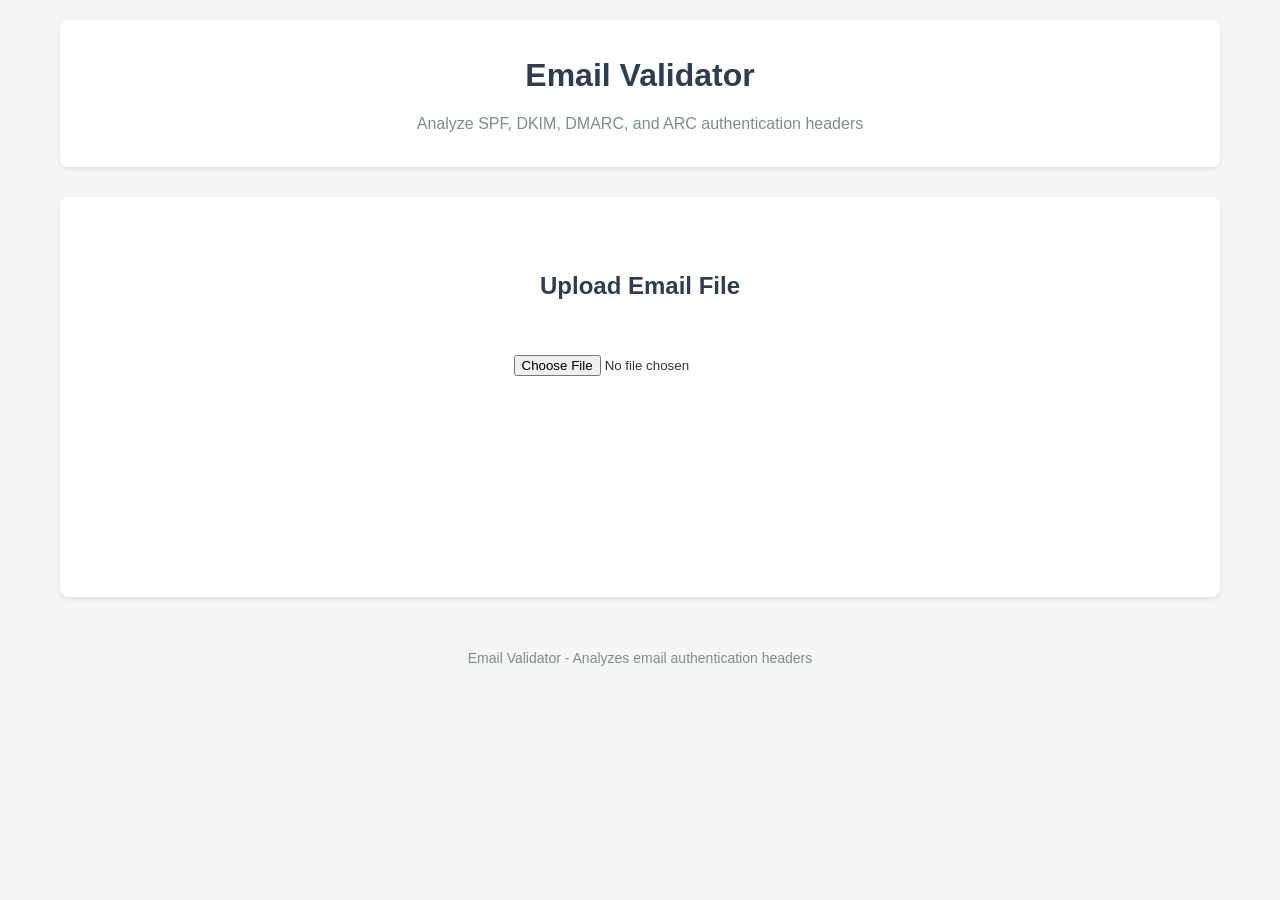
<file: index.html>
<!DOCTYPE html>
<html lang="en">
<head>
    <meta charset="UTF-8">
    <meta name="viewport" content="width=device-width, initial-scale=1.0">
    <title>Email Validator - SPF/DKIM/DMARC Analyzer</title>
    <link rel="stylesheet" href="styles.css">
</head>
<body>
    <div class="container">
        <header>
            <h1>Email Validator</h1>
            <p>Analyze SPF, DKIM, DMARC, and ARC authentication headers</p>
        </header>

        <main>
            <section class="upload-section">
                <h2>Upload Email File</h2>
                <input type="file" id="fileInput" accept=".eml,.txt" />
            </section>

            <section class="results-section" id="resultsSection" style="display: none;">
                <h2>Analysis Results</h2>
                <div id="emailTree" class="email-tree"></div>
            </section>

            <section class="debug-section" id="debugSection" style="display: none;">
                <h2>Debug Log</h2>
                <div id="debugLog" class="debug-log"></div>
            </section>

            <section class="error-section" id="errorSection" style="display: none;">
                <div class="error-message" id="errorMessage"></div>
            </section>
        </main>

        <footer>
            <p>Email Validator - Analyzes email authentication headers</p>
        </footer>
    </div>

    <script src="parser.js"></script>
    <script src="renderer.js"></script>
    <script src="main.js"></script>
</body>
</html>
</file>
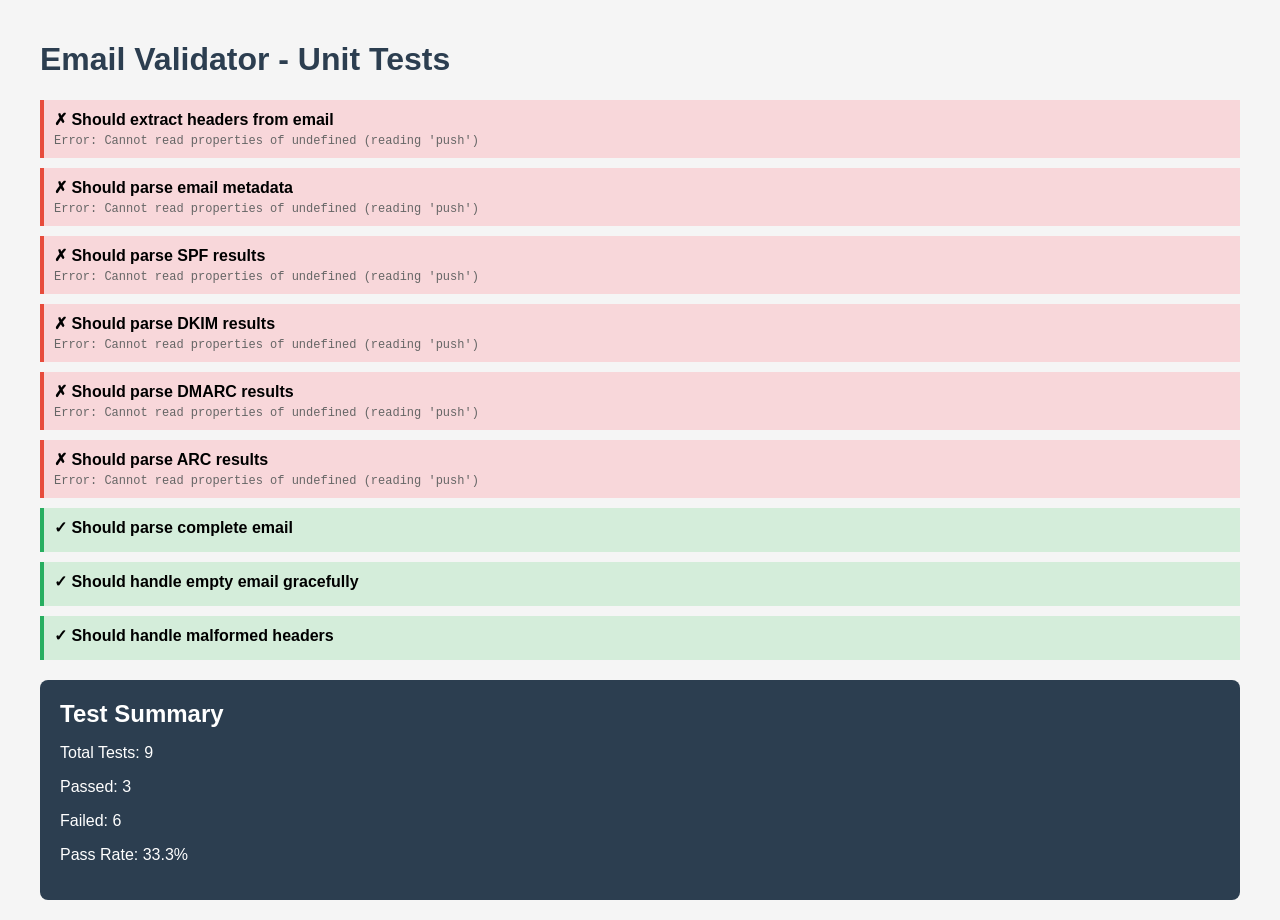
<file: tests.html>
<!DOCTYPE html>
<html lang="en">
<head>
    <meta charset="UTF-8">
    <meta name="viewport" content="width=device-width, initial-scale=1.0">
    <title>Email Validator - Unit Tests</title>
    <style>
        body {
            font-family: -apple-system, BlinkMacSystemFont, 'Segoe UI', Roboto, sans-serif;
            max-width: 1200px;
            margin: 0 auto;
            padding: 20px;
            background-color: #f5f5f5;
        }
        h1 {
            color: #2c3e50;
        }
        .test-suite {
            background: white;
            padding: 20px;
            margin: 20px 0;
            border-radius: 8px;
            box-shadow: 0 2px 4px rgba(0,0,0,0.1);
        }
        .test-case {
            padding: 10px;
            margin: 10px 0;
            border-left: 4px solid #3498db;
            background-color: #f8f9fa;
        }
        .test-case.pass {
            border-left-color: #27ae60;
            background-color: #d4edda;
        }
        .test-case.fail {
            border-left-color: #e74c3c;
            background-color: #f8d7da;
        }
        .test-name {
            font-weight: bold;
            margin-bottom: 5px;
        }
        .test-result {
            font-family: monospace;
            font-size: 12px;
            color: #666;
        }
        .summary {
            background: #2c3e50;
            color: white;
            padding: 20px;
            border-radius: 8px;
            margin-top: 20px;
        }
        .summary h2 {
            margin: 0 0 10px 0;
        }
    </style>
</head>
<body>
    <h1>Email Validator - Unit Tests</h1>
    <div id="test-results"></div>
    <div id="summary" class="summary"></div>

    <script src="parser.js"></script>
    <script src="test-suite.js"></script>
</body>
</html>
</file>
<file: styles.css>
* {
    margin: 0;
    padding: 0;
    box-sizing: border-box;
}

body {
    font-family: -apple-system, BlinkMacSystemFont, 'Segoe UI', Roboto, Oxygen, Ubuntu, Cantarell, sans-serif;
    background-color: #f5f5f5;
    color: #333;
    line-height: 1.6;
}

.container {
    max-width: 1200px;
    margin: 0 auto;
    padding: 20px;
}

header {
    background-color: #fff;
    padding: 30px;
    border-radius: 8px;
    box-shadow: 0 2px 4px rgba(0, 0, 0, 0.1);
    margin-bottom: 30px;
    text-align: center;
}

header h1 {
    color: #2c3e50;
    margin-bottom: 10px;
}

header p {
    color: #7f8c8d;
}

main {
    background-color: #fff;
    padding: 30px;
    border-radius: 8px;
    box-shadow: 0 2px 4px rgba(0, 0, 0, 0.1);
    min-height: 400px;
}

.upload-section {
    text-align: center;
    padding: 40px 20px;
}

.upload-section h2 {
    margin-bottom: 20px;
    color: #2c3e50;
}

#fileInput {
    margin: 20px 0;
    padding: 10px;
}

button {
    background-color: #3498db;
    color: white;
    padding: 12px 30px;
    border: none;
    border-radius: 4px;
    font-size: 16px;
    cursor: pointer;
    transition: background-color 0.3s;
}

button:hover:not(:disabled) {
    background-color: #2980b9;
}

button:disabled {
    background-color: #bdc3c7;
    cursor: not-allowed;
}

.results-section {
    margin-top: 30px;
}

.results-section h2 {
    color: #2c3e50;
    margin-bottom: 20px;
    padding-bottom: 10px;
    border-bottom: 2px solid #ecf0f1;
}

/* Section Styles */
.analysis-section {
    margin-bottom: 30px;
}

.section-header {
    font-size: 20px;
    font-weight: bold;
    color: #2c3e50;
    margin-bottom: 15px;
    padding-bottom: 10px;
    border-bottom: 2px solid #3498db;
}

.section-content {
    display: grid;
    grid-template-columns: repeat(auto-fill, minmax(300px, 1fr));
    gap: 15px;
}

/* Card Styles */
.info-card {
    background-color: #f8f9fa;
    border: 1px solid #dee2e6;
    border-radius: 6px;
    padding: 15px;
    transition: box-shadow 0.2s, transform 0.2s;
}

.info-card:hover {
    box-shadow: 0 4px 8px rgba(0, 0, 0, 0.1);
    transform: translateY(-2px);
}

/* Horizontal header card - compact layout for email headers */
.header-card {
    background-color: #f8f9fa;
    border-left: 3px solid #3498db;
    padding: 8px 12px;
    margin-bottom: 8px;
    display: flex;
    align-items: flex-start;
    gap: 10px;
}

.header-card .header-name {
    font-weight: 600;
    color: #495057;
    min-width: 150px;
    flex-shrink: 0;
}

.header-card .header-value {
    font-family: 'Courier New', monospace;
    font-size: 12px;
    color: #212529;
    word-break: break-word;
    flex: 1;
    background-color: #e9ecef;
    padding: 4px 8px;
    border-radius: 3px;
}

.card-title {
    font-size: 14px;
    font-weight: bold;
    color: #6c757d;
    margin-bottom: 10px;
    text-transform: uppercase;
    letter-spacing: 0.5px;
}

.card-content {
    font-size: 14px;
}

.card-row {
    margin: 8px 0;
    display: flex;
    flex-wrap: wrap;
    gap: 5px;
}

.card-label {
    font-weight: 600;
    color: #495057;
    min-width: 100px;
}

.card-value {
    color: #212529;
    word-break: break-word;
    flex: 1;
}

.card-value.monospace {
    font-family: 'Courier New', monospace;
    font-size: 12px;
    background-color: #e9ecef;
    padding: 2px 6px;
    border-radius: 3px;
}

.error-section {
    margin-top: 20px;
}

.error-message {
    background-color: #ffe6e6;
    color: #c0392b;
    padding: 15px;
    border-radius: 4px;
    border-left: 4px solid #e74c3c;
}

footer {
    text-align: center;
    margin-top: 30px;
    padding: 20px;
    color: #7f8c8d;
    font-size: 14px;
}

.status-badge {
    display: inline-block;
    padding: 3px 8px;
    border-radius: 3px;
    font-size: 12px;
    font-weight: bold;
    margin-left: 8px;
}

.status-badge.pass {
    background-color: #d4edda;
    color: #155724;
}

.status-badge.fail {
    background-color: #f8d7da;
    color: #721c24;
}

.status-badge.neutral {
    background-color: #fff3cd;
    color: #856404;
}

/* Debug Section Styles */
.debug-section {
    margin-top: 30px;
}

.debug-section h2 {
    color: #2c3e50;
    margin-bottom: 20px;
    padding-bottom: 10px;
    border-bottom: 2px solid #ecf0f1;
}

.debug-log {
    font-family: 'Courier New', monospace;
    font-size: 13px;
    background-color: #1e1e1e;
    color: #d4d4d4;
    padding: 20px;
    border-radius: 4px;
    max-height: 600px;
    overflow-y: auto;
}

.debug-entry {
    margin-bottom: 15px;
    padding-bottom: 15px;
    border-bottom: 1px solid #3e3e3e;
}

.debug-entry:last-child {
    border-bottom: none;
}

.debug-entry-header {
    display: flex;
    align-items: center;
    gap: 10px;
    margin-bottom: 8px;
}

.debug-entry-num {
    background-color: #3e3e3e;
    color: #61afef;
    padding: 2px 8px;
    border-radius: 3px;
    font-weight: bold;
    font-size: 11px;
}

.debug-entry-message {
    color: #98c379;
    font-weight: bold;
    flex: 1;
}

.debug-entry-time {
    color: #7f848e;
    font-size: 11px;
}

.debug-entry-data {
    background-color: #252526;
    color: #e5c07b;
    padding: 10px;
    border-radius: 3px;
    margin: 5px 0 0 0;
    overflow-x: auto;
    font-size: 12px;
    line-height: 1.4;
}

.debug-entry-data::-webkit-scrollbar {
    height: 8px;
}

.debug-entry-data::-webkit-scrollbar-track {
    background: #1e1e1e;
}

.debug-entry-data::-webkit-scrollbar-thumb {
    background: #3e3e3e;
    border-radius: 4px;
}

.debug-entry-data::-webkit-scrollbar-thumb:hover {
    background: #4e4e4e;
}

/* Raw Email Section Styles */
.raw-email-content {
    font-family: 'Courier New', monospace;
    font-size: 12px;
    background-color: #f8f9fa;
    color: #212529;
    padding: 15px;
    border-radius: 4px;
    border: 1px solid #dee2e6;
    max-height: 2600px;
    overflow-y: auto;
    overflow-x: auto;
    white-space: pre-wrap;
    word-wrap: break-word;
    line-height: 1.4;
}

.raw-email-content::-webkit-scrollbar {
    width: 8px;
    height: 8px;
}

.raw-email-content::-webkit-scrollbar-track {
    background: #e9ecef;
}

.raw-email-content::-webkit-scrollbar-thumb {
    background: #adb5bd;
    border-radius: 4px;
}

.raw-email-content::-webkit-scrollbar-thumb:hover {
    background: #6c757d;
}
</file>
